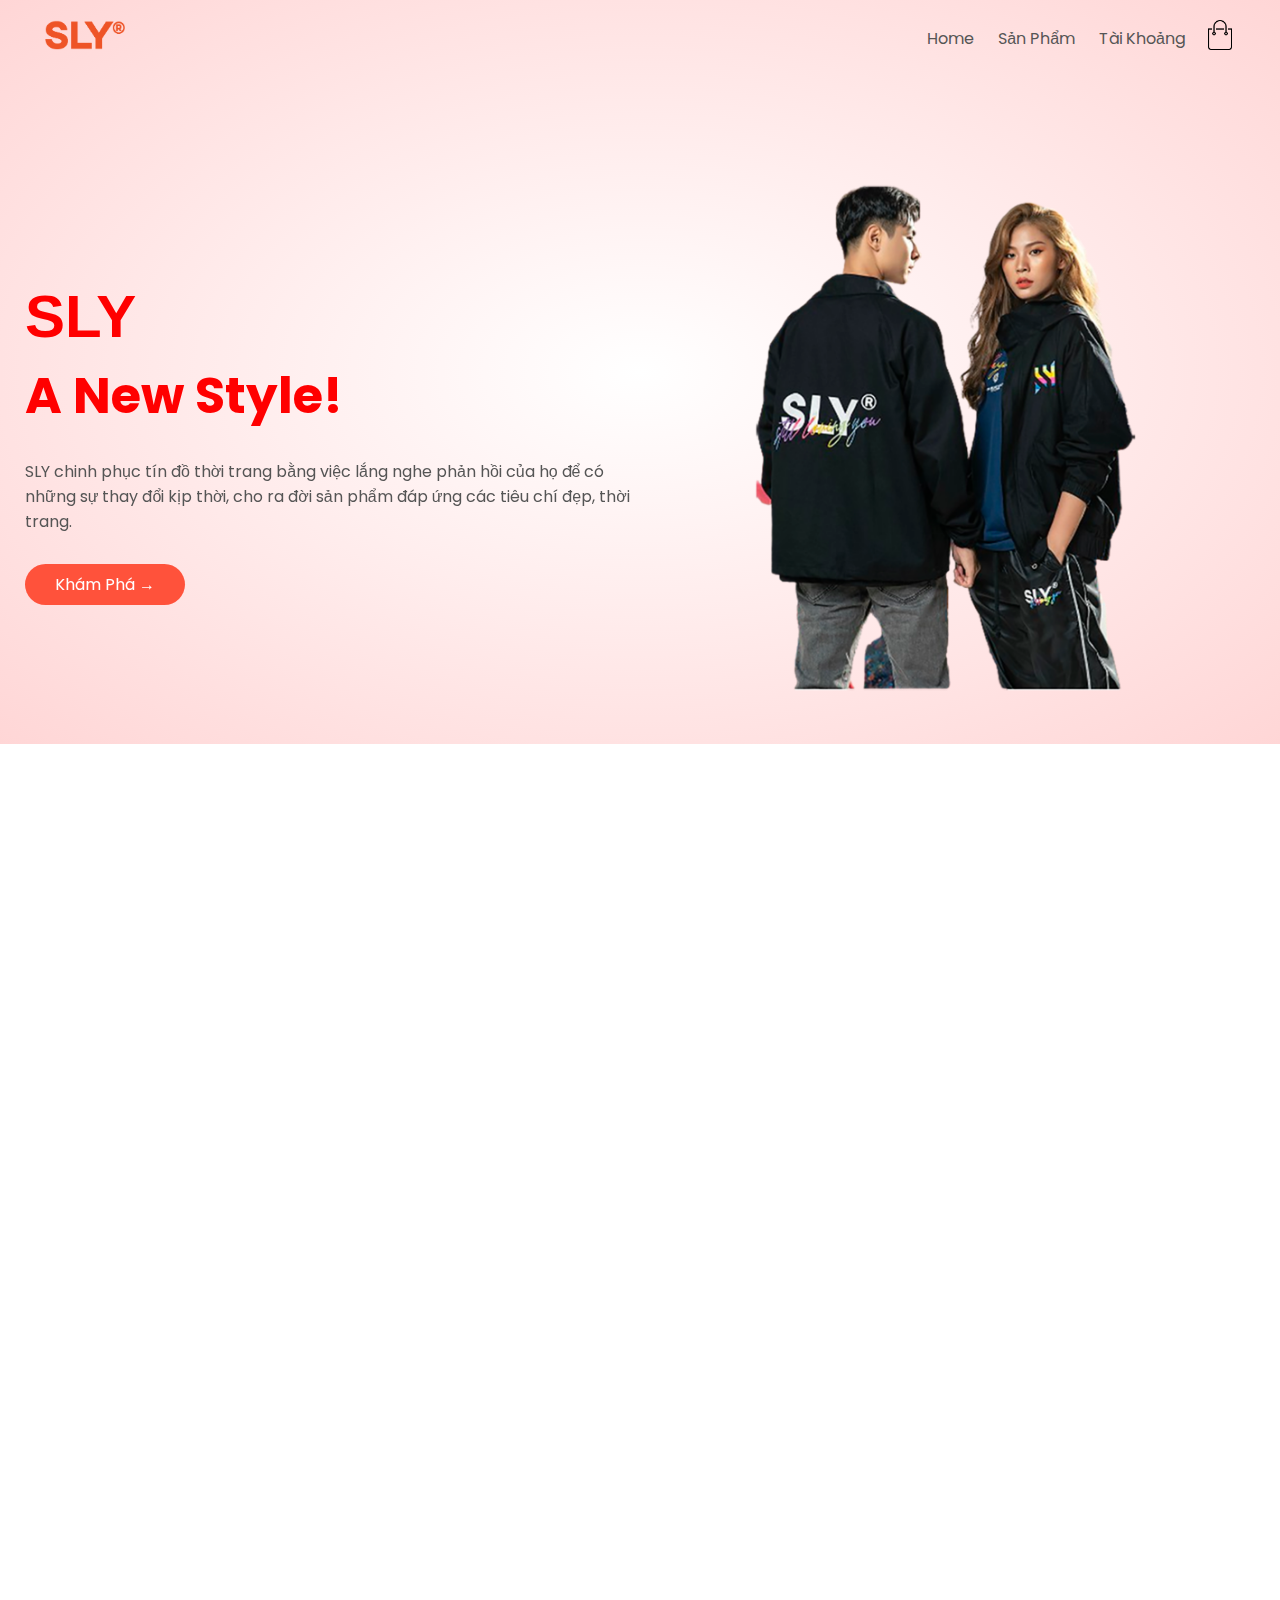
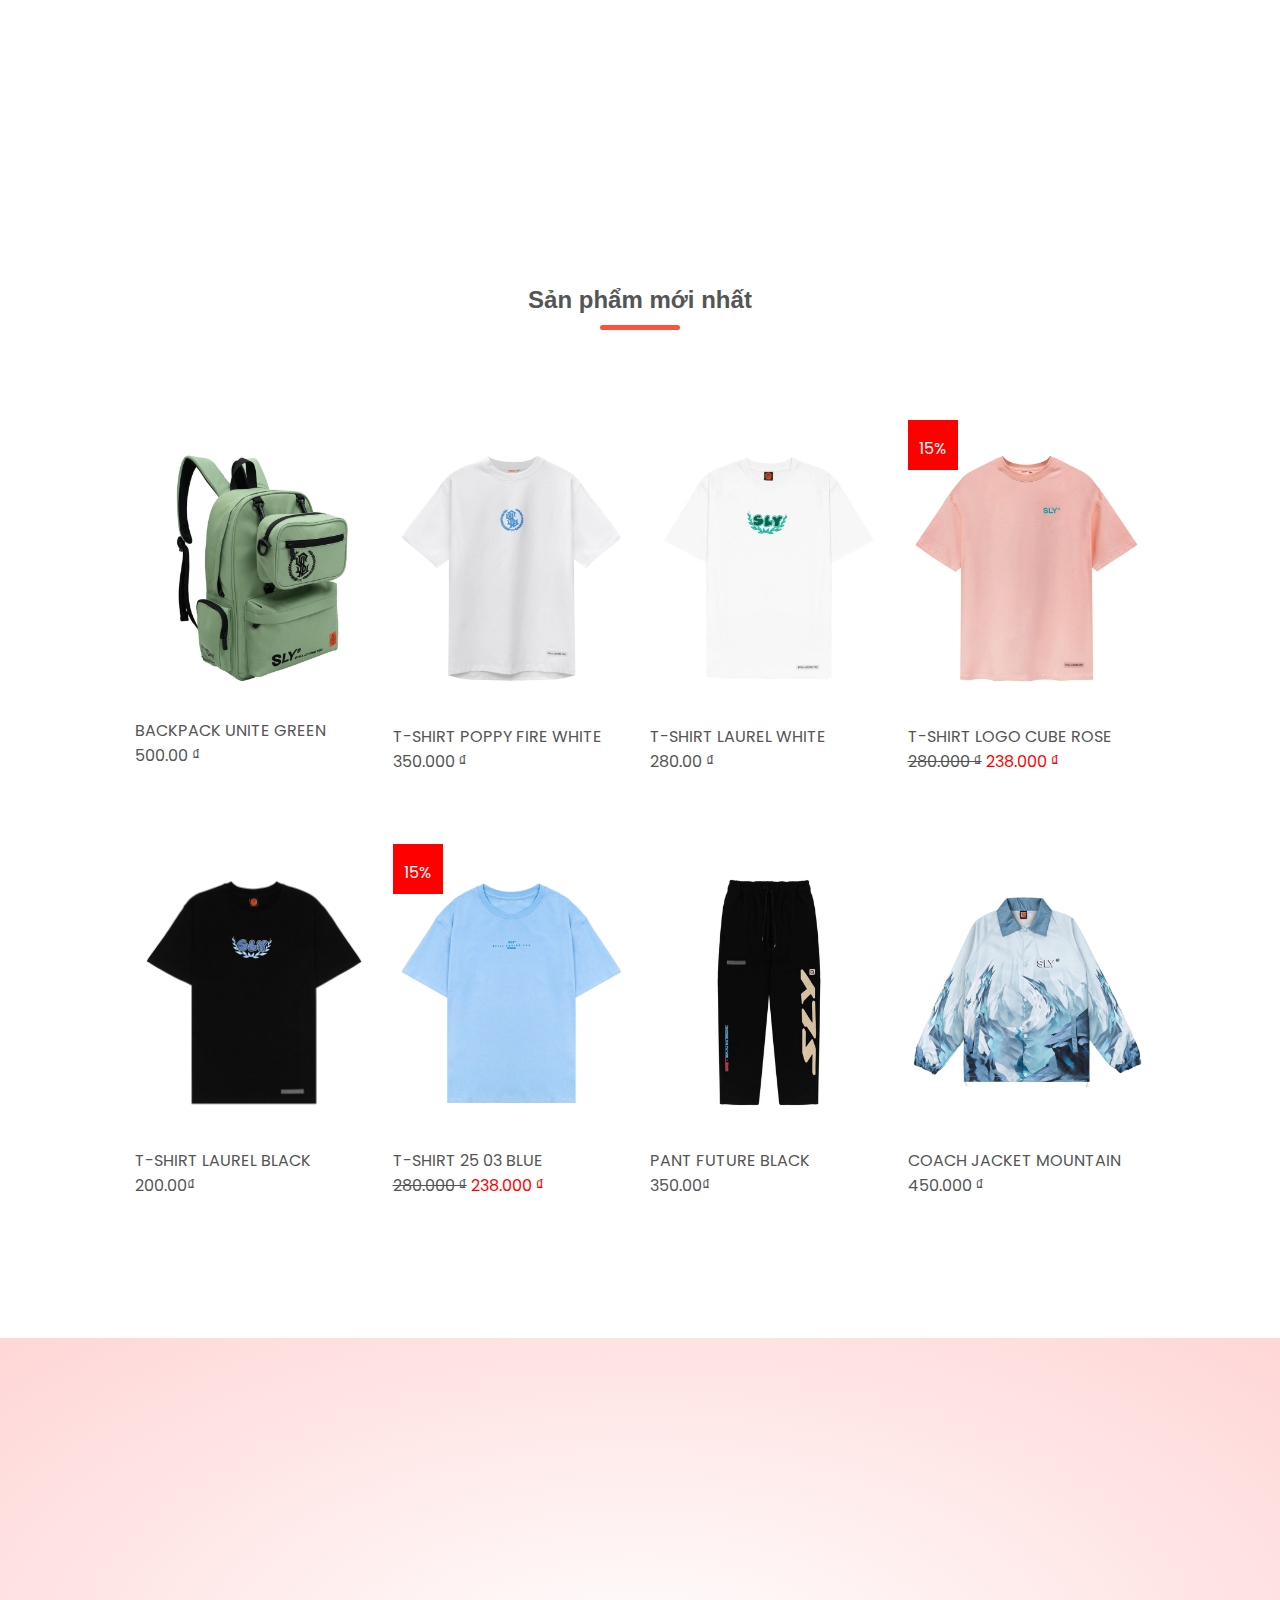
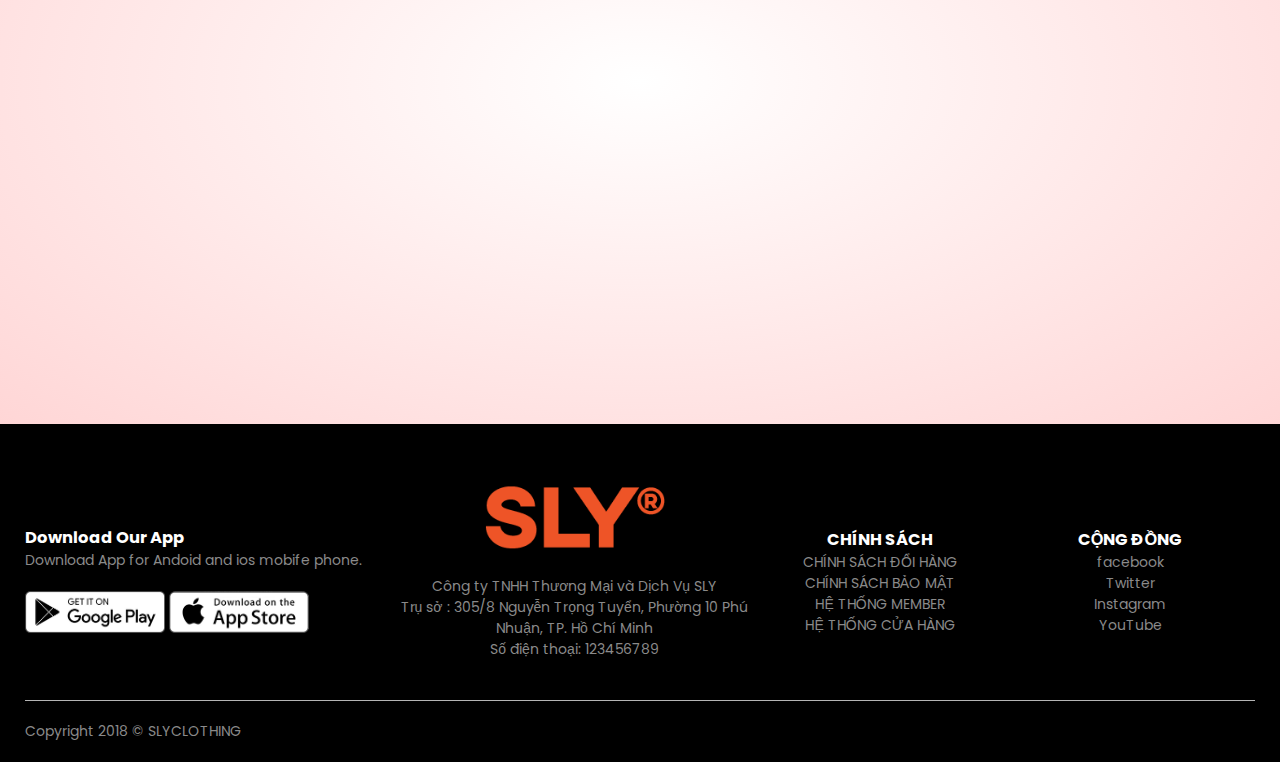
<file: index.html>
<!DOCTYPE html>
<html lang="en">
<head>
    <meta charset="UTF-8">
    <!-- <meta name="viewport" content="width=device-width, initial-scale=">    <meta http-equiv="X-UA-Compatible" content="IE=edge"> -->
    <meta name="viewport" content="width=device-width, initial-scale=1.0">
    <title>RED STORE | Commerce website Design</title>
    <link rel="stylesheet" href="css\style.css">
    <link rel="stylesheet" href="css/aos.css">
    <link rel="stylesheet" href="css/font-awesome.css">
    <link rel="preconnect" href="https://fonts.googleapis.com">
    <!-- <link rel="preconnect" href="https://fonts.gstatic.com" crossorigin> -->
  
    <link href="https://fonts.googleapis.com/css2?family=Poppins:wght@300;400;500;700&display=swap" rel="stylesheet">
</head>
<body>
    <!-- header star -->

    <div class="header">
        <div class="container">
            <div class="navbar">
                <div class="logo">
                    <a href="index.html">  <img src="images/logo/logo_sly-01.png" width="80px" alt=""></a>
                   
                </div>
                <nav>
                    <ul id="MenuItems">
                        <li><a href="index.html">Home</a></li>
                        <li><a href="products.html">Sản Phẩm</a></li>
                       
                        <li><a href="account.html">Tài Khoảng</a></li>
                    </ul>
                </nav>
                <a href="cart.html"><img src="images/cart.png" height="30px" width="30px"></a>
                <img src="images/menu.png" class="menu-icon" onclick="menutoggle()">
            </div>
            <div class="row">
                <div class="col-2" data-aos="fade-right">
                    <h1> <samp>SLY</samp>  <br>A New Style! </h1>
                    <p> SLY chinh phục tín đồ thời trang bằng việc lắng nghe phản hồi của họ để có những sự thay đổi kịp thời, 
                    cho ra đời sản phẩm đáp ứng các tiêu chí đẹp, thời trang.
                    </p>
                    <a href=""class="btn" >Khám Phá &#8594; </a>
                </div>
                <div class="col-2" data-aos="fade-left">
                    <img src="images/54454.png" alt="">
                </div>
            </div>
        </div>   
    </div>
    
     <!-- header end -->
    
     <!-- featured cattegories -->
        <div class="categories">
            <div class="small-container">
                <div class="row" >
                    <div class="col-3" data-aos="flip-left">
                        <img src="images/category/11.png" alt="">
                    </div>
                    <div class="col-3" data-aos="flip-left">
                        <img src="images/category/5.jpg" alt="">
                    </div>
                    <div class="col-3" data-aos="flip-right">
                        <img src="images/category/9.png"  alt="">
                    </div>
                   
                </div>
            </div>
        </div>
      <!-- featured product -->
      <div class="small-container">
          <h2 class="title" data-aos="zoom-in"> Sản phẩm nổi bật</h2>
          <div class="row">
              <div class="col-4" data-aos="flip-left">
                  <div class="sale">
                        <p>50%</p>
                  </div>
                  <a href="product-details.html"><img src="images/product/1.jpg" alt=""></a>
                    <a href="product-details.html">T-SHIRT POPPY FIRE BLACK</a>
                  
                    <div class="gia-sale">
                        <p class="giagoc">340.000 ₫</p>
                        <p class="giasale">289.000 ₫</p>
                    </div>
                    
                    
                </div>
                <div class="col-4" data-aos="flip-right">
                    <img src="images/product/2.jpg" alt="">
                      <h4>PANT LAUREL WHITE</h4>
                     
                    <p>490.000 ₫</p>
                  </div>
                  <div class="col-4" data-aos="flip-left">
                    <div class="sale">
                        <p>15%</p>
                  </div>
                    <img src="images/product/3.jpg" alt="">
                      <h4>BACKPACK UNITE BLUE</h4>
                      
                    
                      <div class="gia-sale">
                        <p class="giagoc">390.000 ₫</p>
                        <p class="giasale">416.500 ₫ ₫</p>
                    </div>
                  </div>
                  <div class="col-4" data-aos="flip-right">
                    <img src="images/product/4.jpg" alt="">
                      <h4>BACKPACK UNITE TRIPLE BLACK
                     
                      <p> 490.000 ₫</p>
                      
                  </div>
          </div>
         <!--------------------------- Latest product----------------------- -->
       <h2 class="title" zdata-aos="zoom-in"> Sản phẩm mới nhất</h2>  
       <div class="row">
        <div class="col-4">
           
            <img src="images/product/backpack-unit-green-6-800x960.jpg" alt="">
              <h4>BACKPACK UNITE GREEN</h4>
            
              <p>500.00 ₫</p>
              
          </div>
          <div class="col-4">
              <img src="images/product/10.jpg" alt="">
                <h4>T-SHIRT POPPY FIRE WHITE</h4>
              
                <p>350.000 ₫</p>
                
            </div>
            <div class="col-4">
              <img src="images/product/13.jpg" alt="">
                <h4>T-SHIRT LAUREL WHITE</h4>
               
                <p>280.00 ₫</p>
                
            </div>
            <div class="col-4">
                <div class="sale">
                    <p>15%</p>
              </div>
              <img src="images/product/12.jpg" alt="">
                <h4>T-SHIRT LOGO CUBE ROSE</h4>
               
              <div class="gia-sale">
                <p class="giagoc">280.000 ₫</p>
                <p class="giasale">238.000 ₫</p>
            </div>
                
            </div>
            <div class="col-4">
                <img src="images/product/14.jpg" alt="">
                  <h4>T-SHIRT LAUREL BLACK</h4>
                 
                  <p>200.00₫</p>
                  
              </div>
              <div class="col-4">
                <div class="sale">
                    <p>15%</p>
              </div>
                  <img src="images/product/15.jpg" alt="">
                    <h4>T-SHIRT 25 03 BLUE</h4>
                   
                  <div class="gia-sale">
                    <p class="giagoc">280.000 ₫</p>
                    <p class="giasale">238.000 ₫</p>
                </div>
                    
                </div>
                <div class="col-4">
                  <img src="images/product/16.jpg" alt="">
                    <h4>PANT FUTURE BLACK</h4>
                
                    <p>350.00₫</p>
                    
                </div>
                <div class="col-4">
                  <img src="images/product/17.jpg" alt="">
                    <h4>COACH JACKET MOUNTAIN</h4>
                
                    <p>450.000 ₫</p>
                    
                </div>
      </div>
    </div>

        <!------------------- offer -------------->
        
        <div class="offer">
            <div class="small-container">
                <div class="row">
                    <div class="col-2" data-aos="fade-right">
                        <img src="images/backpack-unit-black-white-2-800x1000-removebg-preview.png" class="offer-img">
                    </div>
                    <div class="col-2" data-aos="fade-left">
                        <p>Có sẵn đọc quyền trên SLY</p>
                        <h1>BACKPACK UNITE BLACK WHITE</h1>
                        
                        <small> 
                           
                            Cam kết bảo hành miễng phí <br>
                            Kích thước: 42cm x 32cm (chứa được laptop 15 inch) <br>
                           
                            Túi nhỏ kích thước: 15cm x 23cm có dâu đeo kèm theo, có thể tháo rời.</small>
                            <br>
                            <a href=""class="btn">Mua Ngay&#8594;</a>
                    </div>
                </div>
            </div>
        </div>

        <!----------------- testimonial ------------------>
        <!-- <div class="testimonial">
            <div class="small-container">
                <div class="row">
                    <div class="col-3">
                        <i class="fas fa-quote-left"></i>
                        <p> Lorem Ipsum is simply dummy text og the printing and 
                            typesrtting if dustry. Lorem I has been the industr'
                            stanfard dummy text over
                        </p>
                        <div class="rating">
                            <i class="fas fa-star"></i>
                            <i class="fas fa-star"></i>
                            <i class="fas fa-star"></i>
                            <i class="fas fa-star-half-o"></i>
                            <i class="far fa-star"></i>
                        </div>
                        <img src="images/user/user-1.png" alt="">
                        <h3>Sean Parker</h3>
                    </div>
                    <div class="col-3" >
                        <i class="fas fa-quote-left"></i>
                        <p> Lorem Ipsum is simply dummy text og the printing and 
                            typesrtting if dustry. Lorem I has been the industr'
                            stanfard dummy text over
                        </p>
                        <div class="rating">
                            <i class="fas fa-star"></i>
                            <i class="fas fa-star"></i>
                            <i class="fas fa-star"></i>
                            <i class="fas fa-star-half-o"></i>
                            <i class="far fa-star"></i>
                        </div>
                        <img src="images/user/user-2.png" alt="">
                        <h3>Sean Parker</h3>
                    </div>
                    <div class="col-3">
                        <i class="fas fa-quote-left"></i>
                        <p> Lorem Ipsum is simply dummy text og the printing and 
                            typesrtting if dustry. Lorem I has been the industr'
                            stanfard dummy text over
                        </p>
                        <div class="rating">
                            <i class="fas fa-star"></i>
                            <i class="fas fa-star"></i>
                            <i class="fas fa-star"></i>
                            <i class="fas fa-star-half-o"></i>
                            <i class="far fa-star"></i>
                        </div>
                        <img src="images/user/user-3.png" alt="">
                        <h3>Sean Parker</h3>
                    </div>
                </div>
            </div>
        </div> -->
        <!------------------------ brands -------------->
        <!-- <div class="brands">
            <div class="small-container">
                <div class="row">
                    <div class="col-5">
                        <img src="images/logo/zalo.jpg">
                    </div>
                    <div class="col-5">
                        <img src="images/logo/fb.jpg">
                    </div>
                   
                    <div class="col-5">
                        <img src="images/logo/logo-paypal.png">
                    </div>
                    <div class="col-5">
                        <img src="images/logo/logo-philips.png">
                    </div>
                    
                </div>

            </div>
        </div> -->
        <!-- ---------------------footer--------------------- -->
        <div class="footer">
            <div class="container">
                <div class="row">
                    <div class="footer-col-1">
                        <h3> Download Our App</h3>
                        <p> Download App for Andoid and ios mobife phone.</p>
                        <div class="app-logo">
                            <img src="images/logo/play-store.png" >
                            <img src="images/logo/app-store.png" >
                        </div>
                    </div>
                    <div class="footer-col-2">
                       <img src="images/logo/logo_sly-01.png" alt="">
                        <p> Công ty TNHH Thương Mại và Dịch Vụ SLY <br>
                            Trụ sở : 305/8 Nguyễn Trọng Tuyển, Phường 10 Phú Nhuận, TP. Hồ Chí Minh <br>
                           
                        </p>
                        <p>
                            Số điện thoại: 123456789
                          </p>
                    </div>
                    <div class="footer-col-3">
                        <h3> CHÍNH SÁCH</h3>
                      <ul>
                          <li>CHÍNH SÁCH ĐỔI HÀNG</li>
                          <li>CHÍNH SÁCH BẢO MẬT</li>
                          <li> HỆ THỐNG MEMBER</li>
                          <li>HỆ THỐNG CỬA HÀNG</li>
                      </ul>
                    </div>
                    <div class="footer-col-4">
                        <h3>CỘNG ĐỒNG</h3>
                      <ul>
                          <li>facebook</li>
                          <li>Twitter</li>
                          <li>Instagram</li>
                          <li>YouTube</li>
                      </ul>
                    </div>
                </div>

                <hr>
                <div class="p">
                    <p class="copyright">Copyright 2018 © SLYCLOTHING </p>
                </div>
               

            </div>
        </div>
        
        <script src="js/script.js"></script> 
        <script src="js/aos.js"></script> 
</body>
</html>
</file>
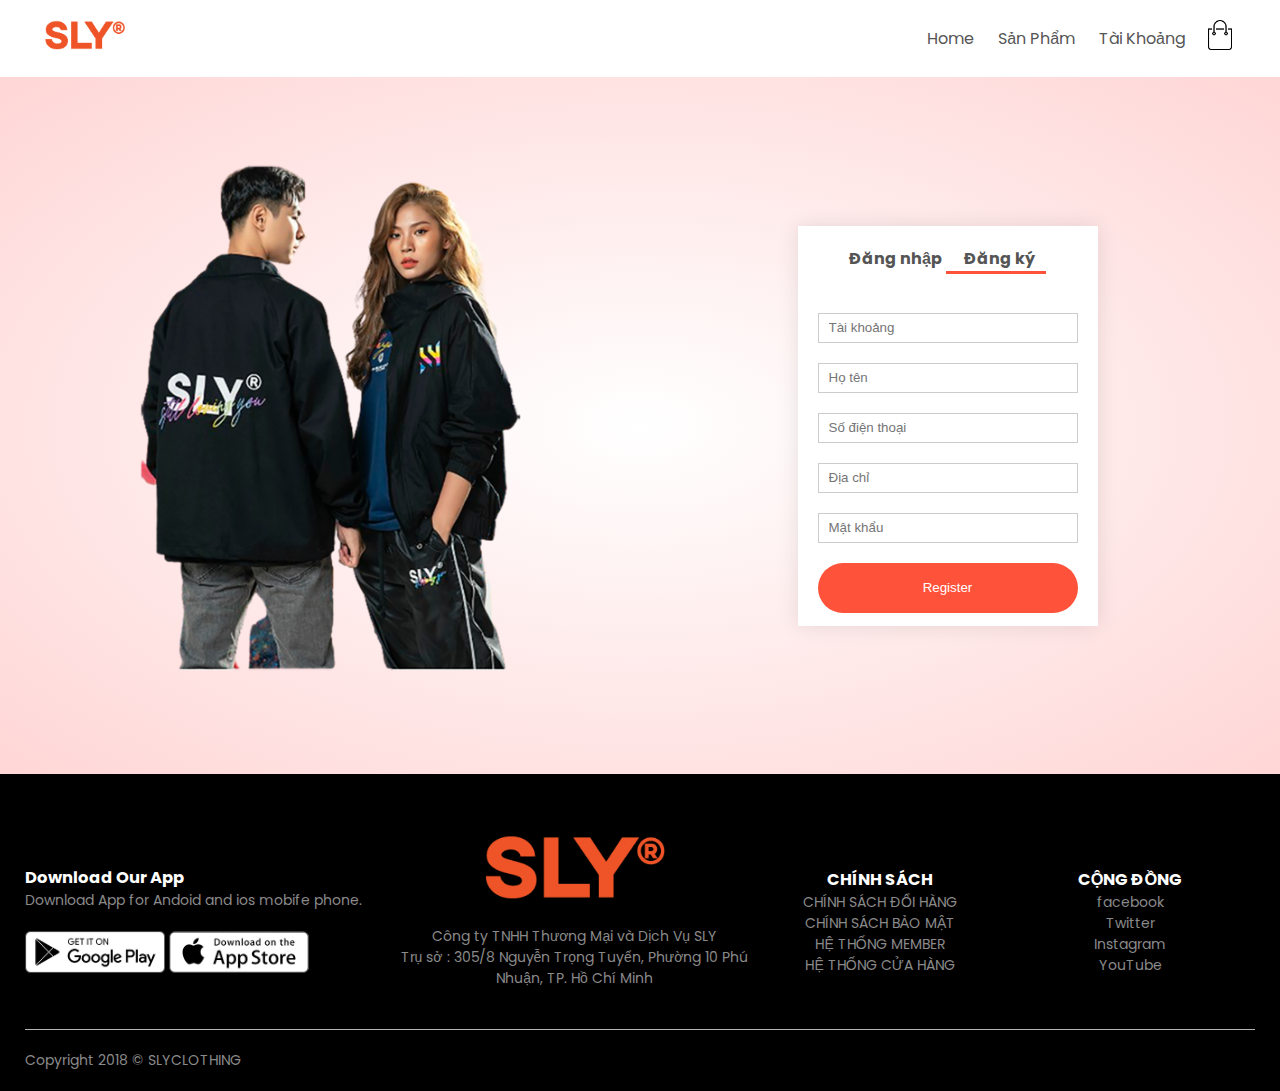
<file: account.html>
<!DOCTYPE html>
<html lang="en">
<head>
    <meta charset="UTF-8">
    <!-- <meta name="viewport" content="width=device-width, initial-scale=">    <meta http-equiv="X-UA-Compatible" content="IE=edge"> -->
    <meta name="viewport" content="width=device-width, initial-scale=1.0">
    <title>RED STORE | Commerce website Design</title>
    <link rel="stylesheet" href="css/style.css">
    <link rel="stylesheet" href="css/aos.css">
    <link rel="stylesheet" href="css/font-awesome.css">
    <link rel="preconnect" href="https://fonts.googleapis.com">
    <!-- <link rel="preconnect" href="https://fonts.gstatic.com" crossorigin> -->
  
    <link href="https://fonts.googleapis.com/css2?family=Poppins:wght@300;400;500;700&display=swap" rel="stylesheet">
</head>
<body>
    <!-- header star -->

  
        <div class="container">
            <div class="navbar">
                <div class="logo">
                    <a href="index.html">  <img src="images/logo/logo_sly-01.png" width="80px" alt=""></a>
                </div>
                <nav>
                    <ul id="MenuItems">
                        <li><a href="index.html">Home</a></li>
                        <li><a href="products.html">Sản Phẩm</a></li>
                       
                        <li><a href="account.html">Tài Khoảng</a></li>
                    </ul>
                </nav>
                <a href="cart.html"><img src="images/cart.png" height="30px" width="30px"></a>
                <img src="images/menu.png" class="menu-icon" onclick="menutoggle()">
            </div>
        </div>  


     <!-- ---------------------account page--------------------- -->

        <div class="account-page">
            <div class="container">
                <div class="row">
                    <div class="col-2">
                        <img src="images/54454.png" alt="">
                    </div>
                    <div class="col-2">
                        <div class="form-container">
                            <div class="form-btn">
                                <span onclick="logic()">Đăng nhập</span>
                                <span onclick ="register()">Đăng ký</span>
                                <hr id="Indicator">
                            </div>
                            <form id="LoginForm">
                                <input type="text" placeholder="Tài khoảng">
                                <input type="password" placeholder="Mật khẩu">
                                <button type="submit" class="btn">Đăng nhập</button>
                                <a href="">Quên mật khẩu</a>
                            </form>
                            <form id="RegForm">
                                <input type="text" placeholder="Tài khoảng">
                                <input type="email" placeholder="Họ tên">
                                <input type="text" placeholder="Số điện thoại">
                                <input type="text" placeholder="Địa chỉ">
                                <input type="password" placeholder="Mật khẩu">
                                <button type="submit" class="btn">Register</button>
                            </form>
                        </div>
                    </div>
                </div>
            </div>
        </div>

    <!-- ---------------------footer--------------------- -->
    <div class="footer">
        <div class="container">
            <div class="row">
                <div class="footer-col-1">
                    <h3> Download Our App</h3>
                    <p> Download App for Andoid and ios mobife phone.</p>
                    <div class="app-logo">
                        <img src="images/logo/play-store.png" >
                        <img src="images/logo/app-store.png" >
                    </div>
                </div>
                <div class="footer-col-2">
                   <img src="images/logo/logo_sly-01.png" alt="">
                    <p> Công ty TNHH Thương Mại và Dịch Vụ SLY <br>
                        Trụ sở : 305/8 Nguyễn Trọng Tuyển, Phường 10 Phú Nhuận, TP. Hồ Chí Minh <br>
                       
                    </p>
                </div>
                <div class="footer-col-3">
                    <h3> CHÍNH SÁCH</h3>
                  <ul>
                      <li>CHÍNH SÁCH ĐỔI HÀNG</li>
                      <li>CHÍNH SÁCH BẢO MẬT</li>
                      <li> HỆ THỐNG MEMBER</li>
                      <li>HỆ THỐNG CỬA HÀNG</li>
                  </ul>
                </div>
                <div class="footer-col-4">
                    <h3>CỘNG ĐỒNG</h3>
                  <ul>
                      <li>facebook</li>
                      <li>Twitter</li>
                      <li>Instagram</li>
                      <li>YouTube</li>
                  </ul>
                </div>
            </div>

            <hr>
            <div class="p">
                <p class="copyright">Copyright 2018 © SLYCLOTHING </p>
            </div>
           

        </div>
    </div>


        <script>
             
        </script>
        
        <script src="js/script.js"></script> 
        <script src="js/aos.js"></script> 
</body>
</html>
</file>
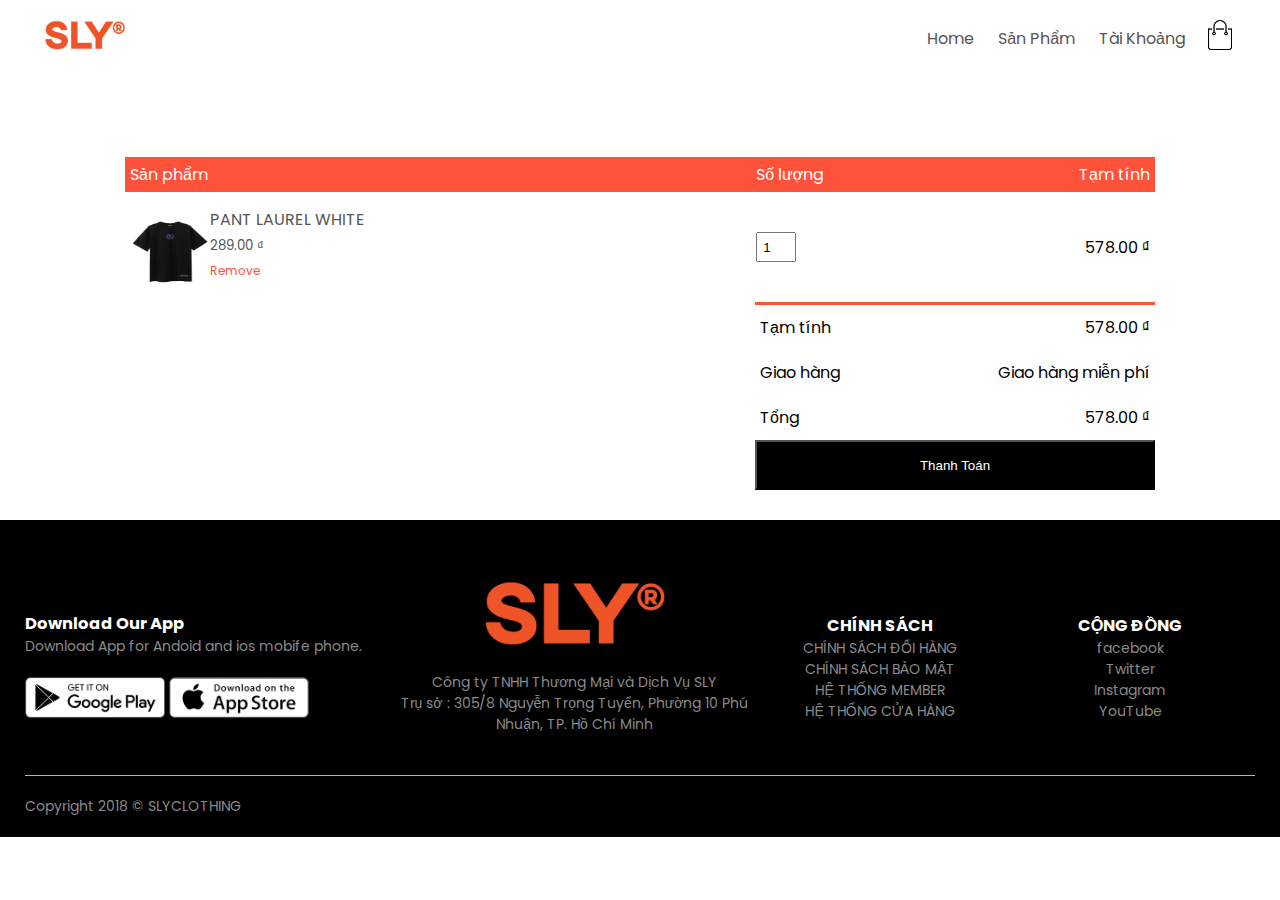
<file: cart.html>
<!DOCTYPE html>
<html lang="en">
<head>
    <meta charset="UTF-8">
    <!-- <meta name="viewport" content="width=device-width, initial-scale=">    <meta http-equiv="X-UA-Compatible" content="IE=edge"> -->
    <meta name="viewport" content="width=device-width, initial-scale=1.0">
    <title>RED STORE | Commerce website Design</title>
    <link rel="stylesheet" href="css\style.css">
    <link rel="stylesheet" href="css/aos.css">
    <link rel="stylesheet" href="css/font-awesome.css">
    <link rel="preconnect" href="https://fonts.googleapis.com">
    <!-- <link rel="preconnect" href="https://fonts.gstatic.com" crossorigin> -->
  
    <link href="https://fonts.googleapis.com/css2?family=Poppins:wght@300;400;500;700&display=swap" rel="stylesheet">
</head>
<body>
    <!-- header star -->

  
        <div class="container">
            <div class="navbar">
                <div class="logo">
                    <a href="index.html">  <img src="images/logo/logo_sly-01.png" width="80px" alt=""></a>
                </div>
                <nav>
                    <ul id="MenuItems">
                        <li><a href="index.html">Home</a></li>
                        <li><a href="products.html">Sản Phẩm</a></li>
                       
                        <li><a href="account.html">Tài Khoảng</a></li>
                    </ul>
                </nav>
                <a href="cart.html"><img src="images/cart.png" height="30px" width="30px"></a>
                <img src="images/menu.png" class="menu-icon" onclick="menutoggle()">
            </div>
        </div>  

        <!-- -------------------cart items details  ------------------>

            <div class="small-container cart-page">
                <table>
                    <tr>
                        <th>Sản phẩm</th>
                        <th>Số lượng</th>
                        <th>Tạm tính</th>
                    </tr>
                    <tr>
                        <td>
                            <div class="cart-info">
                                <img src="images/product/1.jpg" alt="">
                                <div class="cart-text">
                                    <p>PANT LAUREL WHITE</p>
                                    <small>289.00 ₫</small>
                                    <br>
                                    <a href="">Remove</a>
                                </div>
                            </div>
                        </td>
                        <td><input type="number" value="1"></td>
                        <td>578.00 ₫</td>
                    </tr>


                  

                  
                </table>
                
                <div class="total-price">
                    <table>
                        <tr>
                            <td>Tạm tính</td>
                            <td>578.00 ₫</td>
                        </tr>
                        <tr>
                            <td>Giao hàng</td>
                            <td>Giao hàng miễn phí
                            </td>
                        </tr>
                        <tr>
                            <td>Tổng</td>
                            <td>578.00 ₫</td>
                        </tr>
                    </table>
                   
                </div>
                <button class="thanhtoan">
                    <a href="">Thanh Toán</a>
                </button>


            </div>



        <!-- ---------------------footer--------------------- -->
        <div class="footer">
            <div class="container">
                <div class="row">
                    <div class="footer-col-1">
                        <h3> Download Our App</h3>
                        <p> Download App for Andoid and ios mobife phone.</p>
                        <div class="app-logo">
                            <img src="images/logo/play-store.png" >
                            <img src="images/logo/app-store.png" >
                        </div>
                    </div>
                    <div class="footer-col-2">
                       <img src="images/logo/logo_sly-01.png" alt="">
                        <p> Công ty TNHH Thương Mại và Dịch Vụ SLY <br>
                            Trụ sở : 305/8 Nguyễn Trọng Tuyển, Phường 10 Phú Nhuận, TP. Hồ Chí Minh <br>
                           
                        </p>
                    </div>
                    <div class="footer-col-3">
                        <h3> CHÍNH SÁCH</h3>
                      <ul>
                          <li>CHÍNH SÁCH ĐỔI HÀNG</li>
                          <li>CHÍNH SÁCH BẢO MẬT</li>
                          <li> HỆ THỐNG MEMBER</li>
                          <li>HỆ THỐNG CỬA HÀNG</li>
                      </ul>
                    </div>
                    <div class="footer-col-4">
                        <h3>CỘNG ĐỒNG</h3>
                      <ul>
                          <li>facebook</li>
                          <li>Twitter</li>
                          <li>Instagram</li>
                          <li>YouTube</li>
                      </ul>
                    </div>
                </div>
  
                <hr>
                <div class="p">
                    <p class="copyright">Copyright 2018 © SLYCLOTHING </p>
                </div>
               
  
            </div>
        </div>
        </div>
        
        <script src="js/script.js"></script> 
        <script src="js/aos.js"></script> 
</body>
</html>
</file>
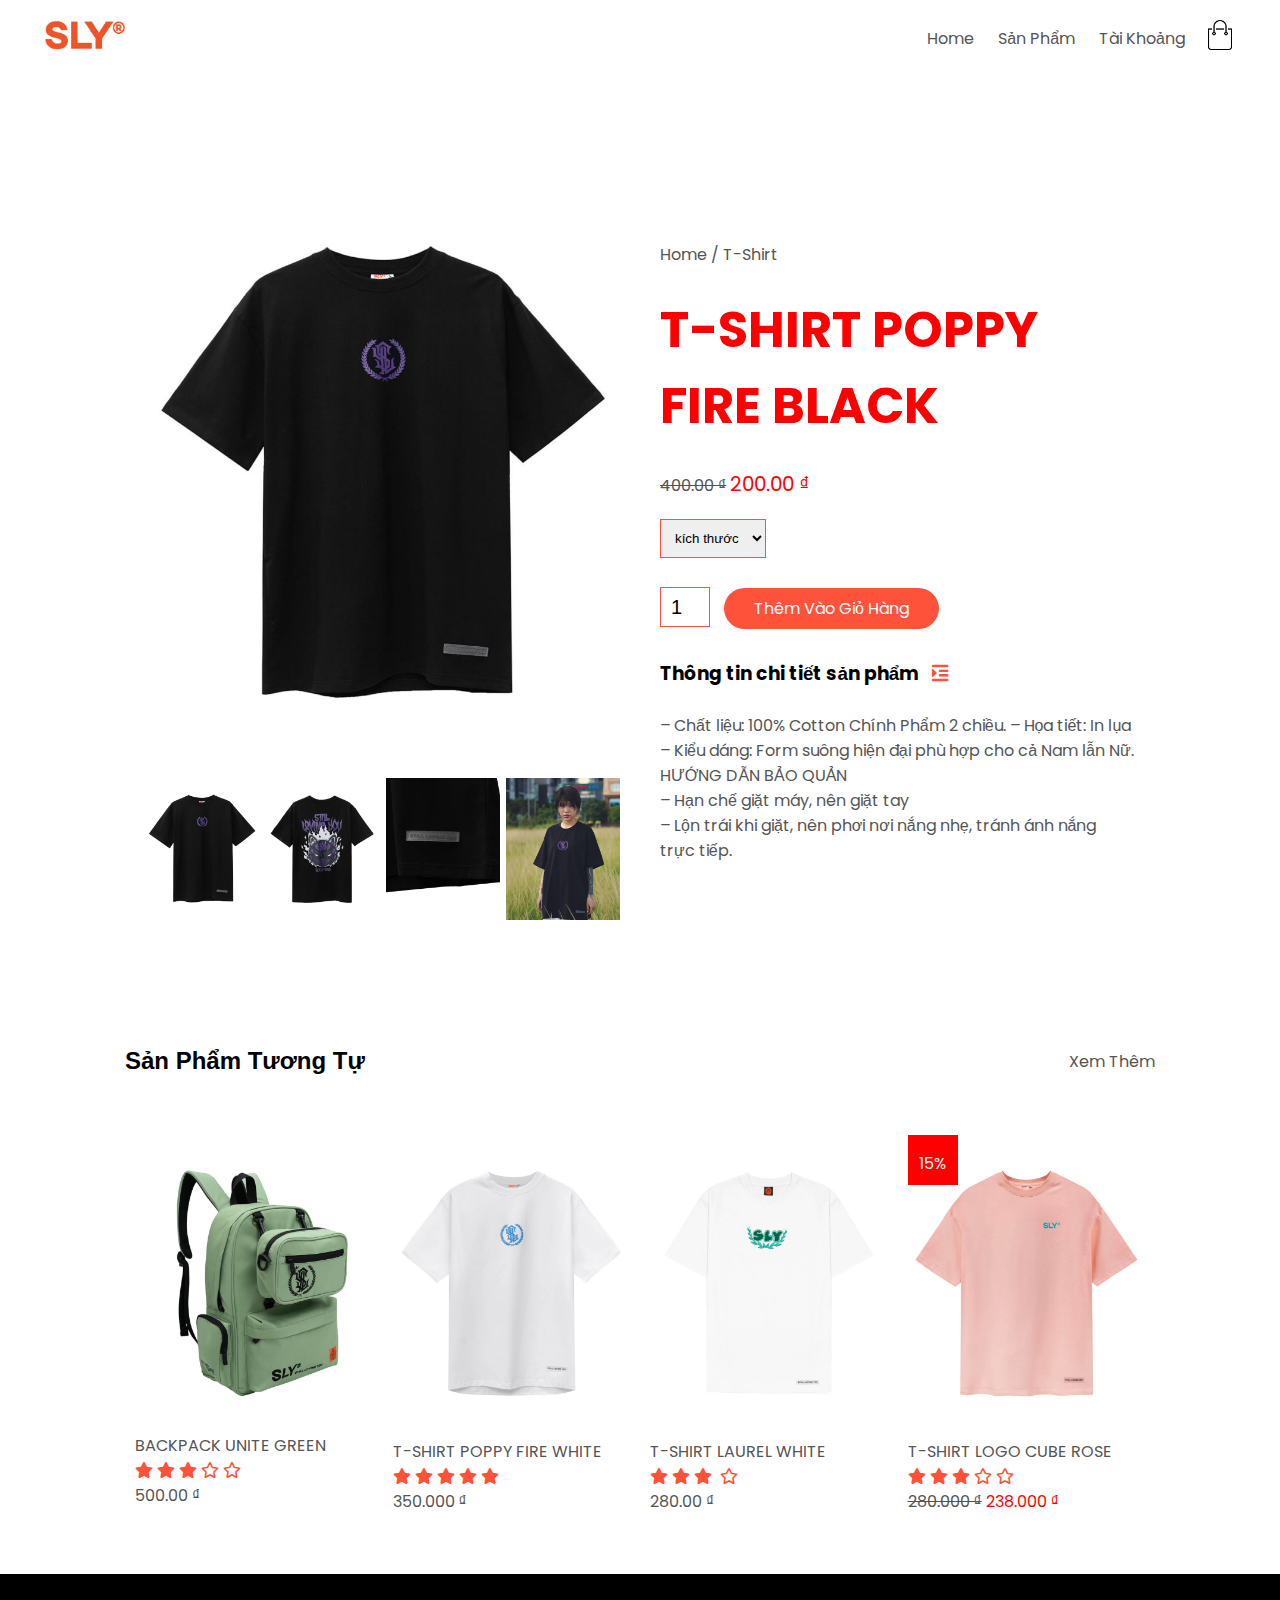
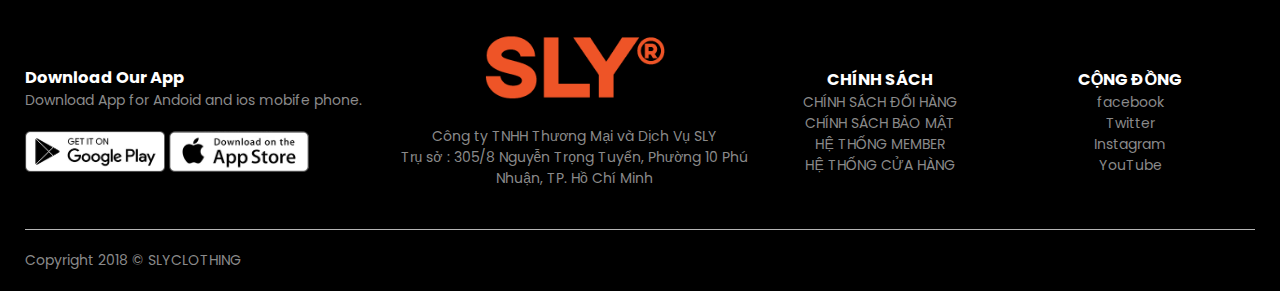
<file: product-details.html>
<!DOCTYPE html>
<html lang="en">
<head>
    <meta charset="UTF-8">
    <!-- <meta name="viewport" content="width=device-width, initial-scale=">    <meta http-equiv="X-UA-Compatible" content="IE=edge"> -->
    <meta name="viewport" content="width=device-width, initial-scale=1.0">
    <title>RED STORE | Commerce website Design</title>
    <link rel="stylesheet" href="css/style.css">
    <link rel="stylesheet" href="css/aos.css">
    <link rel="stylesheet" href="css/font-awesome.css">
    <link rel="preconnect" href="https://fonts.googleapis.com">
    <!-- <link rel="preconnect" href="https://fonts.gstatic.com" crossorigin> -->
  
    <link href="https://fonts.googleapis.com/css2?family=Poppins:wght@300;400;500;700&display=swap" rel="stylesheet">
</head>
<body>
    <!-- header star -->

  
        <div class="container">
            <div class="navbar">
                <div class="logo">
                    <a href="index.html">  <img src="images/logo/logo_sly-01.png" width="80px" alt=""></a>
                </div>
                <nav>
                    <ul id="MenuItems">
                        <li><a href="index.html">Home</a></li>
                        <li><a href="products.html">Sản Phẩm</a></li>
                       
                        <li><a href="account.html">Tài Khoảng</a></li>
                    </ul>
                </nav>
                <a href="cart.html"><img src="images/cart.png" height="30px" width="30px"></a>
                <img src="images/menu.png" class="menu-icon" onclick="menutoggle()">
            </div>
        </div>   

      <!-- -----------single product details -------------->
         <div class="small-container single-product">
                <div class="row">
                  <div class="col-2">
                      <img src="images/gallery/1.jpg" width="100%" id="ProductImg">

                        <div class="small-img-row">
                            <div class="small-img-col">
                                <img src="images/gallery/1.jpg" class="small-img" >
                            </div>
                            <div class="small-img-col">
                                <img src="images/gallery/TEE-POPPY-FIRE-BLACK-2-800x1000.jpg"class="small-img" >
                            </div>
                            <div class="small-img-col">
                                <img src="images/gallery/TEE-POPPY-FIRE-BLACK-4-800x1000.jpg"class="small-img" >
                            </div>
                            <div class="small-img-col">
                                <img src="images/gallery/TEE-POPPY-FIRE-BLACK-8-1-800x1000.jpg"class="small-img">
                            </div>
                        </div>
                  </div>
                  <div class="col-2">
                      <p>Home / T-Shirt</p>
                      <h1>T-SHIRT POPPY FIRE BLACK</h1>
                      <div class="gia-sale">
                        <p class="giagoc">400.00 ₫</p>
                        <p class="giasale">200.00 ₫</p>
                    </div>
                      <select name="" id="">
                          <option value="">kích thước</option>
                          <option value="">XXL</option>
                          <option value="">XL</option>
                          <option value="">Large</option>
                          <option value="">Medium</option>
                          <option value="">Small</option>
                      </select>
                      <input type="number" value="1">
                      <a href="" class="btn">Thêm Vào Giỏ Hàng</a>
                      <h3>Thông tin chi tiết sản phẩm <i class="fa fa-indent"></i></h3>
                      <br>
                      <p>– Chất liệu: 100% Cotton Chính Phẩm 2 chiều. 
                        – Họa tiết: In lụa <br>
                        – Kiểu dáng: Form suông hiện đại phù hợp cho cả Nam lẫn Nữ.<br>
                        
                        HƯỚNG DẪN BẢO QUẢN<br>
                        – Hạn chế giặt máy, nên giặt tay<br>
                        – Lộn trái khi giặt, nên phơi nơi nắng nhẹ, tránh ánh nắng trực tiếp.<br>

                      </p>
                  </div>
                </div>
            </div>
        <!-------------------------- title ------------------->
            
        <div class="small-container">
            <div class=" row row-2">
                <h2>Sản Phẩm Tương Tự</h2>
                <p>Xem Thêm</p>
            </div>
        </div>
  
          
        <div class="small-container">

            <div class="row">
               <div class="col-4">
           
            <img src="images/product/backpack-unit-green-6-800x960.jpg" alt="">
              <h4>BACKPACK UNITE GREEN</h4>
              <div class="rating">
                  <i class="fas fa-star"></i>
                  <i class="fas fa-star"></i>
                  <i class="fas fa-star"></i>
                  <i class="far fa-star"></i>
                  <i class="far fa-star"></i>
              </div>
              <p>500.00 ₫</p>
              
          </div>
          <div class="col-4">
              <img src="images/product/10.jpg" alt="">
                <h4>T-SHIRT POPPY FIRE WHITE</h4>
                <div class="rating">
                  <i class="fas fa-star"></i>
                  <i class="fas fa-star"></i>
                  <i class="fas fa-star"></i>
                  <i class="fas fa-star"></i>
                  <i class="fas fa-star"></i>
              </div>
                <p>350.000 ₫</p>
                
            </div>
            <div class="col-4">
              <img src="images/product/13.jpg" alt="">
                <h4>T-SHIRT LAUREL WHITE</h4>
                <div class="rating">
                  <i class="fas fa-star"></i>
                  <i class="fas fa-star"></i>
                  <i class="fas fa-star"></i>
                  <i class="fas fa-star-half-o"></i>
                  <i class="far fa-star"></i>
              </div>
                <p>280.00 ₫</p>
                
            </div>
            <div class="col-4">
                <div class="sale">
                    <p>15%</p>
              </div>
              <img src="images/product/12.jpg" alt="">
                <h4>T-SHIRT LOGO CUBE ROSE</h4>
                <div class="rating">
                  <i class="fas fa-star"></i>
                  <i class="fas fa-star"></i>
                  <i class="fas fa-star"></i>
                  <i class="far fa-star"></i>
                  <i class="far fa-star"></i>
              </div>
              <div class="gia-sale">
                <p class="giagoc">280.000 ₫</p>
                <p class="giasale">238.000 ₫</p>
            </div>
                
            </div>
           
        </div>
    </div>

        </div>  
          
        <!-- ---------------------footer--------------------- -->
        <div class="footer">
            <div class="container">
                <div class="row">
                    <div class="footer-col-1">
                        <h3> Download Our App</h3>
                        <p> Download App for Andoid and ios mobife phone.</p>
                        <div class="app-logo">
                            <img src="images/logo/play-store.png" >
                            <img src="images/logo/app-store.png" >
                        </div>
                    </div>
                    <div class="footer-col-2">
                       <img src="images/logo/logo_sly-01.png" alt="">
                        <p> Công ty TNHH Thương Mại và Dịch Vụ SLY <br>
                            Trụ sở : 305/8 Nguyễn Trọng Tuyển, Phường 10 Phú Nhuận, TP. Hồ Chí Minh <br>
                           
                        </p>
                    </div>
                    <div class="footer-col-3">
                        <h3> CHÍNH SÁCH</h3>
                      <ul>
                          <li>CHÍNH SÁCH ĐỔI HÀNG</li>
                          <li>CHÍNH SÁCH BẢO MẬT</li>
                          <li> HỆ THỐNG MEMBER</li>
                          <li>HỆ THỐNG CỬA HÀNG</li>
                      </ul>
                    </div>
                    <div class="footer-col-4">
                        <h3>CỘNG ĐỒNG</h3>
                      <ul>
                          <li>facebook</li>
                          <li>Twitter</li>
                          <li>Instagram</li>
                          <li>YouTube</li>
                      </ul>
                    </div>
                </div>

                <hr>
                <div class="p">
                    <p class="copyright">Copyright 2018 © SLYCLOTHING </p>
                </div>
               

            </div>
        </div>


        <script>
            var ProductImg = document.getElementById("ProductImg");
            var SmallImg = document.getElementsByClassName("small-img");

        SmallImg[0].onlick =function()
        {
           ProductImg.src = SmallImg[0].src;
        }
        SmallImg[1].onclick =function()
        {
            ProductImg.src = SmallImg[1].src;
        }
        SmallImg[2].onclick =function()
        {
            ProductImg.src = SmallImg[2].src;
        }
        SmallImg[3].onclick =function()
        {
            ProductImg.src = SmallImg[3].src;
        }
        </script>
        
        <script src="js/script.js"></script> 
        <script src="js/aos.js"></script> 
</body>
</html>
</file>
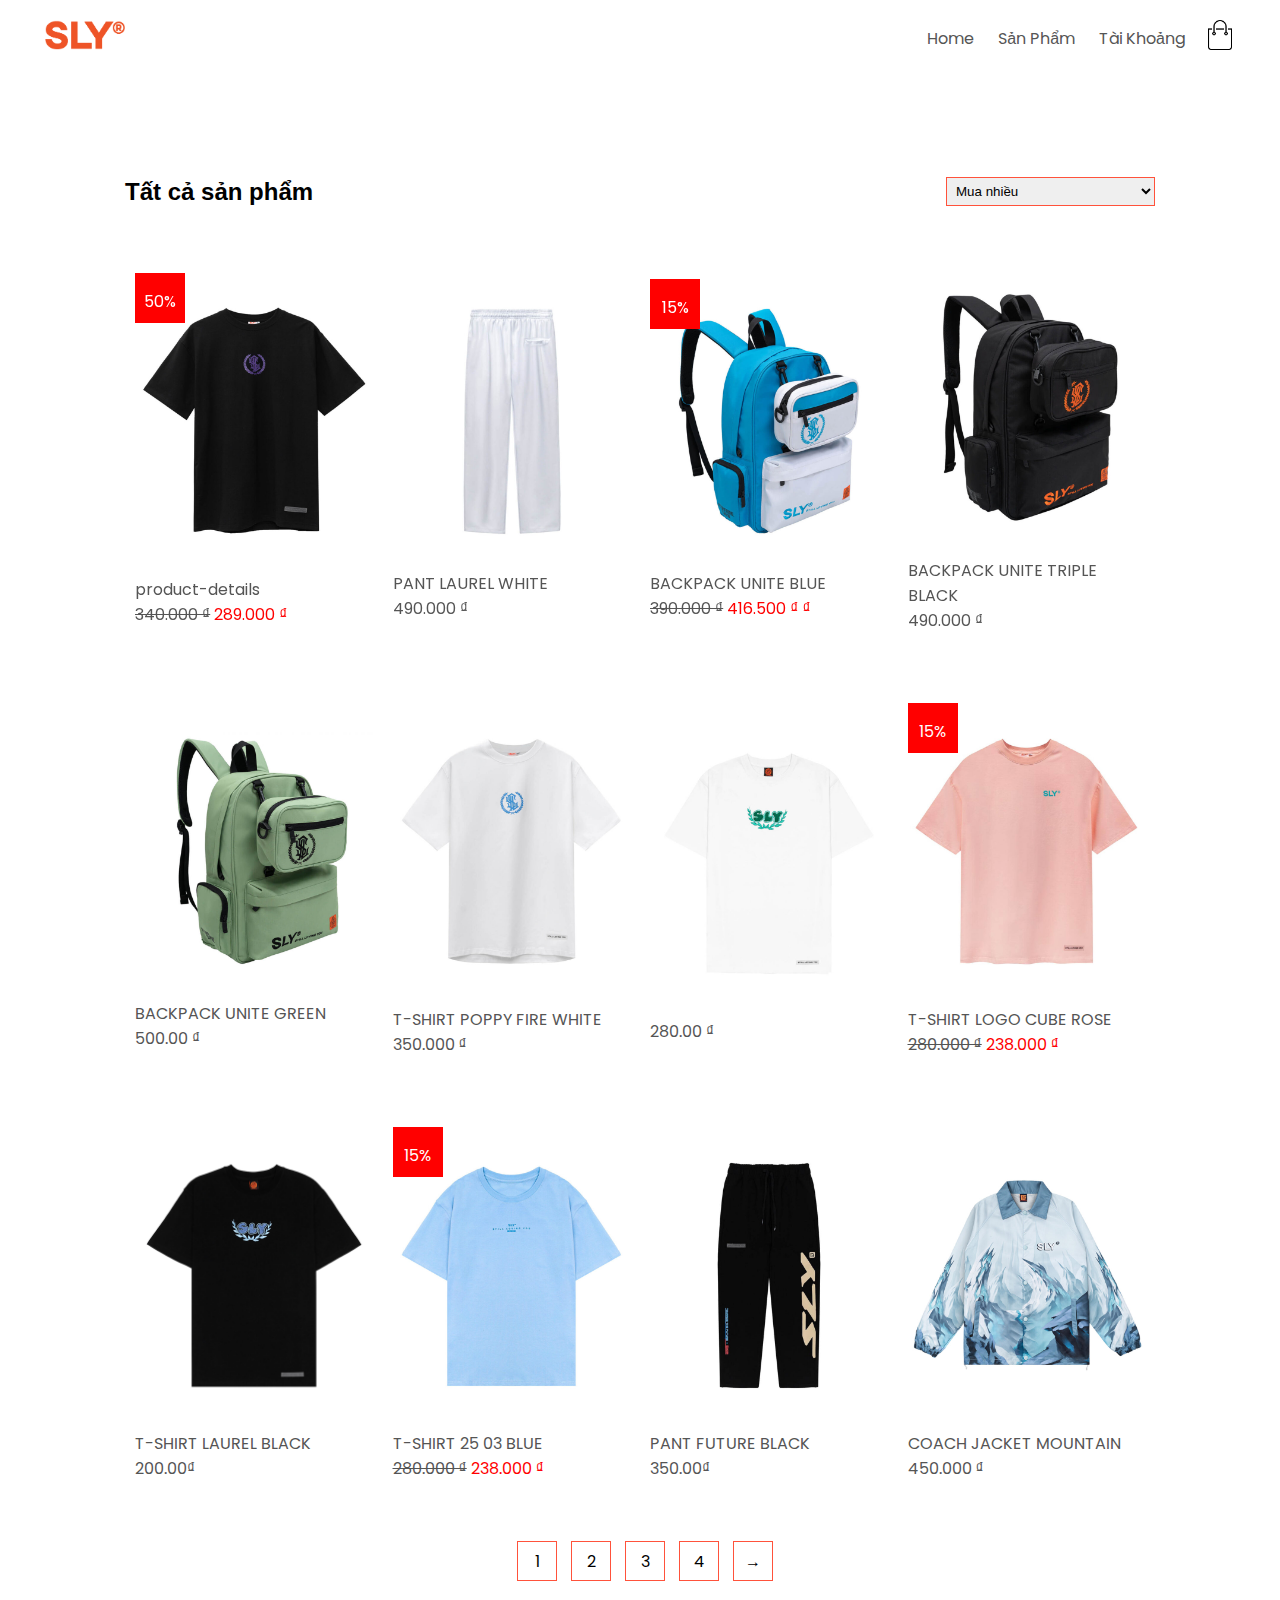
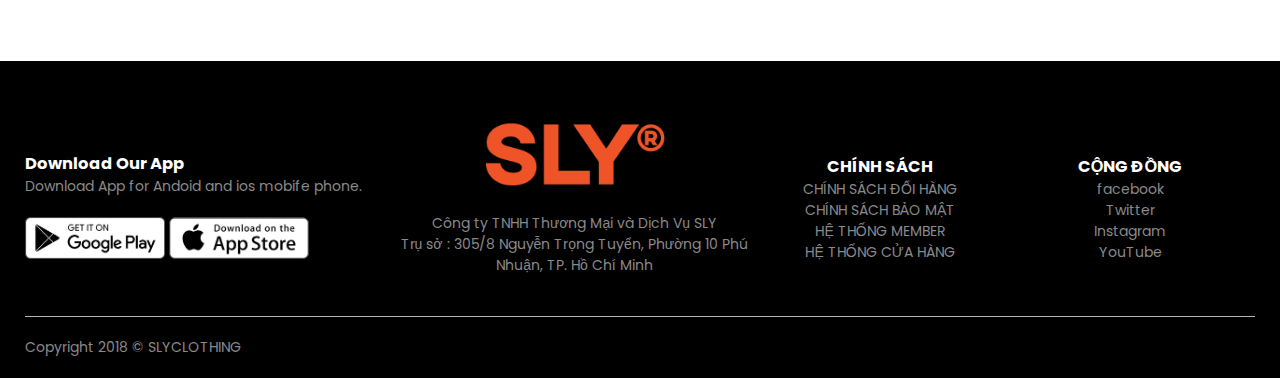
<file: products.html>
<!DOCTYPE html>
<html lang="en">
<head>
    <meta charset="UTF-8">
    <!-- <meta name="viewport" content="width=device-width, initial-scale=">    <meta http-equiv="X-UA-Compatible" content="IE=edge"> -->
    <meta name="viewport" content="width=device-width, initial-scale=1.0">
    <title>RED STORE | Commerce website Design</title>
    <link rel="stylesheet" href="css\style.css">
    <link rel="stylesheet" href="css/aos.css">
    <link rel="stylesheet" href="css/font-awesome.css">
    <link rel="preconnect" href="https://fonts.googleapis.com">
    <!-- <link rel="preconnect" href="https://fonts.gstatic.com" crossorigin> -->
  
    <link href="https://fonts.googleapis.com/css2?family=Poppins:wght@300;400;500;700&display=swap" rel="stylesheet">
</head>
<body>
    <!-- header star -->

  
        <div class="container">
            <div class="navbar">
                <div class="logo">
                  <a href="index.html">  <img src="images/logo/logo_sly-01.png" width="80px" alt=""></a>
                </div>
                <nav>
                  <ul id="MenuItems">
                      <li><a href="index.html">Home</a></li>
                      <li><a href="products.html">Sản Phẩm</a></li>
                     
                      <li><a href="account.html">Tài Khoảng</a></li>
                  </ul>
              </nav>
                <a href="cart.html"><img src="images/cart.png" height="30px" width="30px"></a>
                <img src="images/menu.png" class="menu-icon" onclick="menutoggle()">
            </div>
        </div>   

      <!-- featured product -->
      <div class="small-container">
          <div class="row row-2">
              <h2>Tất cả sản phẩm</h2>
              <select>
                 <option>Mua nhiều</option> 
                 <option>Giá từ cao đến thấp</option> 
                 <option>Giá từ thấp đền cao</option> 
                 <option>Sản phẩm được đánh giá cao</option> 
                 <option>Sản Phẩm giảm giá</option> 
              </select>
          </div>
          
          
          
          
          <div class="row">
            <div class="col-4" data-aos="flip-left">
              <div class="sale">
                    <p>50%</p>
              </div>
              <a href="product-details.html"><img src="images/product/1.jpg" alt=""></a>
                <a href="product-details.html">product-details</a>
              
                <div class="gia-sale">
                    <p class="giagoc">340.000 ₫</p>
                    <p class="giasale">289.000 ₫</p>
                </div>
                
                
            </div>
            <div class="col-4" data-aos="flip-right">
                <img src="images/product/2.jpg" alt="">
                  <h4>PANT LAUREL WHITE</h4>
                
                <p>490.000 ₫</p>
              </div>
              <div class="col-4" data-aos="flip-left">
                <div class="sale">
                    <p>15%</p>
              </div>
                <img src="images/product/3.jpg" alt="">
                  <h4>BACKPACK UNITE BLUE</h4>
                
                
                  <div class="gia-sale">
                    <p class="giagoc">390.000 ₫</p>
                    <p class="giasale">416.500 ₫ ₫</p>
                </div>
              </div>
              <div class="col-4" data-aos="flip-right">
                <img src="images/product/4.jpg" alt="">
                  <h4>BACKPACK UNITE TRIPLE BLACK
               
                  <p> 490.000 ₫</p>
                  
              </div>
              <div class="col-4">
           
                <img src="images/product/backpack-unit-green-6-800x960.jpg" alt="">
                  <h4>BACKPACK UNITE GREEN</h4>
                
                  <p>500.00 ₫</p>
                  
              </div>
              <div class="col-4">
                  <img src="images/product/10.jpg" alt="">
                    <h4>T-SHIRT POPPY FIRE WHITE</h4>
               
                    <p>350.000 ₫</p>
                    
                </div>
                <div class="col-4">
                  <img src="images/product/13.jpg" alt="">
             
                    <p>280.00 ₫</p>
                    
                </div>
                <div class="col-4">
                    <div class="sale">
                        <p>15%</p>
                  </div>
                  <img src="images/product/12.jpg" alt="">
                    <h4>T-SHIRT LOGO CUBE ROSE</h4>
             
                  <div class="gia-sale">
                    <p class="giagoc">280.000 ₫</p>
                    <p class="giasale">238.000 ₫</p>
                </div>
                    
                </div>
                <div class="col-4">
                    <img src="images/product/14.jpg" alt="">
                      <h4>T-SHIRT LAUREL BLACK</h4>
                  
                      <p>200.00₫</p>
                      
                  </div>
                  <div class="col-4">
                    <div class="sale">
                        <p>15%</p>
                  </div>
                      <img src="images/product/15.jpg" alt="">
                        <h4>T-SHIRT 25 03 BLUE</h4>
                     
                      <div class="gia-sale">
                        <p class="giagoc">280.000 ₫</p>
                        <p class="giasale">238.000 ₫</p>
                    </div>
                        
                    </div>
                    <div class="col-4">
                      <img src="images/product/16.jpg" alt="">
                        <h4>PANT FUTURE BLACK</h4>
                   
                        <p>350.00₫</p>
                        
                    </div>
                    <div class="col-4">
                      <img src="images/product/17.jpg" alt="">
                        <h4>COACH JACKET MOUNTAIN</h4>
                  
                        <p>450.000 ₫</p>
                        
                    </div>
                <div class="page-btn">
                    <span>1</span>
                    <span>2</span>
                    <span>3</span>
                    <span>4</span>
                    <span> &#8594;</span>
                </div>
        </div>
      </div>
        <!-- ---------------------footer--------------------- -->
        <div class="footer">
          <div class="container">
              <div class="row">
                  <div class="footer-col-1">
                      <h3> Download Our App</h3>
                      <p> Download App for Andoid and ios mobife phone.</p>
                      <div class="app-logo">
                          <img src="images/logo/play-store.png" >
                          <img src="images/logo/app-store.png" >
                      </div>
                  </div>
                  <div class="footer-col-2">
                     <img src="images/logo/logo_sly-01.png" alt="">
                      <p> Công ty TNHH Thương Mại và Dịch Vụ SLY <br>
                          Trụ sở : 305/8 Nguyễn Trọng Tuyển, Phường 10 Phú Nhuận, TP. Hồ Chí Minh <br>
                      </p>
                  
                  </div>
                  <div class="footer-col-3">
                      <h3> CHÍNH SÁCH</h3>
                    <ul>
                        <li>CHÍNH SÁCH ĐỔI HÀNG</li>
                        <li>CHÍNH SÁCH BẢO MẬT</li>
                        <li> HỆ THỐNG MEMBER</li>
                        <li>HỆ THỐNG CỬA HÀNG</li>

                    </ul>
                  </div>
                  <div class="footer-col-4">
                      <h3>CỘNG ĐỒNG</h3>
                    <ul>
                        <li>facebook</li>
                        <li>Twitter</li>
                        <li>Instagram</li>
                        <li>YouTube</li>
                    </ul>
                  </div>
              </div>

              <hr>
              <div class="p">
                  <p class="copyright">Copyright 2018 © SLYCLOTHING </p>
              </div>
             

          </div>
      </div>
      </div>
        
        <script src="js/script.js"></script> 
        <script src="js/aos.js"></script> 
</body>
</html>
</file>
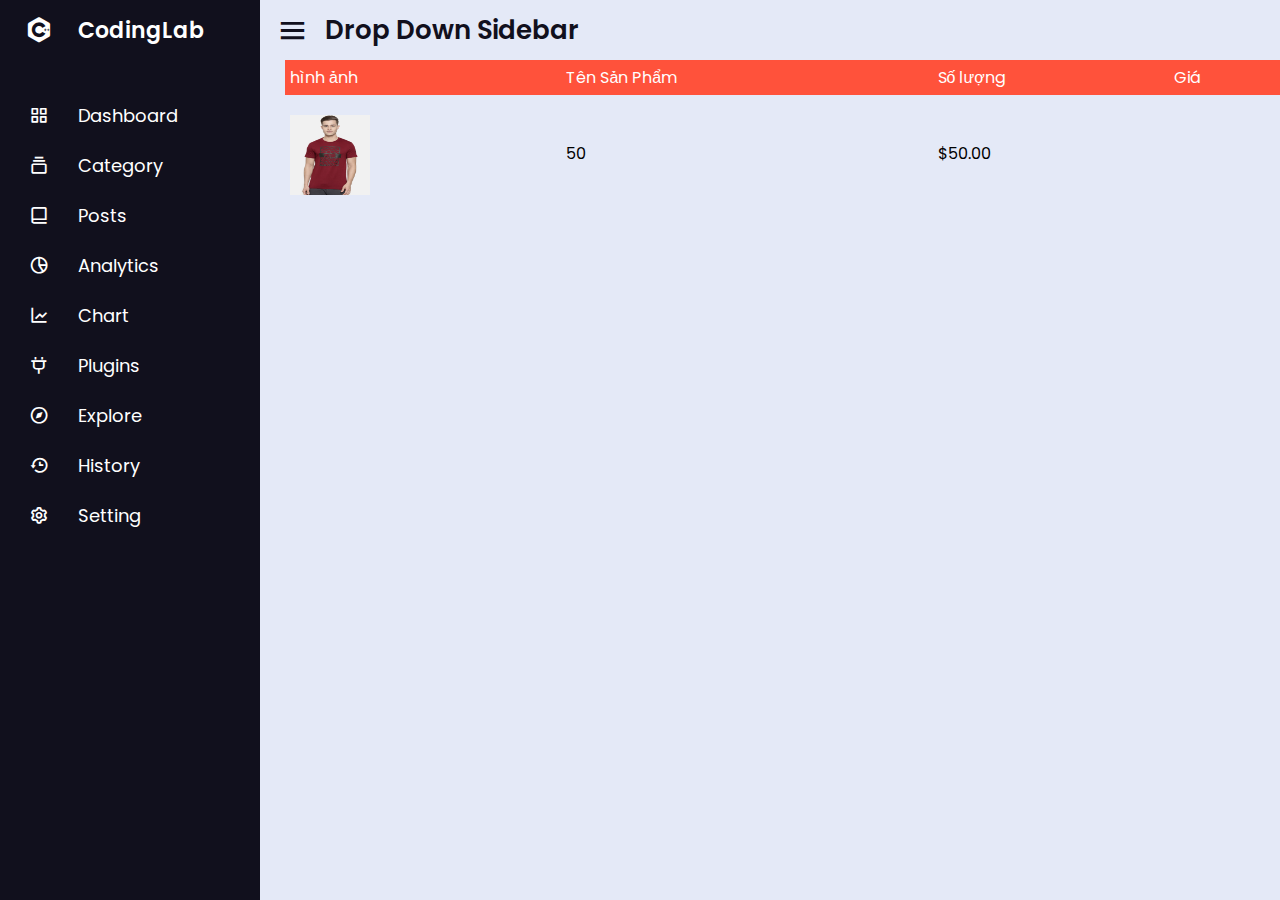
<file: quantri.html>
<!DOCTYPE html>
<!-- Designined by CodingLab | www.youtube.com/codinglabyt -->
<html lang="en" dir="ltr">
  <head>
    <meta charset="UTF-8">
    <title> Drop Down Sidebar Menu | CodingLab </title>
    <link rel="stylesheet" href="css/style-adim.css">
    <!-- Boxiocns CDN Link -->
    <link href='https://unpkg.com/boxicons@2.0.7/css/boxicons.min.css' rel='stylesheet'>
     <meta name="viewport" content="width=device-width, initial-scale=1.0">
   </head>
<body>
  <div class="sidebar">
    <div class="logo-details">
      <i class='bx bxl-c-plus-plus'></i>
      <span class="logo_name">CodingLab</span>
    </div>
    <ul class="nav-links">
      <li>
        <a href="#">
          <i class='bx bx-grid-alt active' data-target="#Dashboard" ></i>
          <span class="link_name">Dashboard</span>
        </a>
        <ul class="sub-menu blank">
          <li><a class="link_name" href="#">Category</a></li>
        </ul>
      </li>
      <li>
        <div class="iocn-link">
          <a href="#">
            <i class='bx bx-collection' data-target="#Category"></i>
            <span class="link_name">Category</span>
          </a>
          <ul class="sub-menu blank">
            <li><a class="link_name" href="#">Category</a></li>
          </ul>
        </div>
      
      </li>
      <li>
        <div class="iocn-link">
          <a href="#">
            <i class='bx bx-book-alt' ></i>
            <span class="link_name">Posts</span>
          </a>
          
        </div>
        <ul class="sub-menu">
          <li><a class="link_name" href="#">Posts</a></li>
        </ul>
      </li>
      <li>
        <a href="#">
          <i class='bx bx-pie-chart-alt-2' ></i>
          <span class="link_name">Analytics</span>
        </a>
        <ul class="sub-menu blank">
          <li><a class="link_name" href="#">Analytics</a></li>
        </ul>
      </li>
      <li>
        <a href="#">
          <i class='bx bx-line-chart' ></i>
          <span class="link_name">Chart</span>
        </a>
        <ul class="sub-menu blank">
          <li><a class="link_name" href="#">Chart</a></li>
        </ul>
      </li>
      <li>
        <div class="iocn-link">
          <a href="#">
            <i class='bx bx-plug' ></i>
            <span class="link_name">Plugins</span>
          </a>
         
        </div>
        <ul class="sub-menu">
          <li><a class="link_name" href="#">Plugins</a></li>
          <li><a href="#">UI Face</a></li>
          <li><a href="#">Pigments</a></li>
          <li><a href="#">Box Icons</a></li>
        </ul>
      </li>
      <li>
        <a href="#">
          <i class='bx bx-compass' ></i>
          <span class="link_name">Explore</span>
        </a>
        <ul class="sub-menu blank">
          <li><a class="link_name" href="#">Explore</a></li>
        </ul>
      </li>
      <li>
        <a href="#">
          <i class='bx bx-history'></i>
          <span class="link_name">History</span>
        </a>
        <ul class="sub-menu blank">
          <li><a class="link_name" href="#">History</a></li>
        </ul>
      </li>
      <li>
        <a href="#">
          <i class='bx bx-cog' ></i>
          <span class="link_name">Setting</span>
        </a>
        <ul class="sub-menu blank">
          <li><a class="link_name" href="#">Setting</a></li>
        </ul>
      </li>
    </ul>





    
  </div>
  
  <section class="home-section" id="Category">
    <div class="home-content">
      <i class='bx bx-menu' ></i>
      <span class="text">Drop Down Sidebar</span>
    </div>
    <div class="small-container s">
      <table>
        <tr>
          <th>hình ảnh</th>
          <th>Tên Sản Phẩm</th>
          <th>Số lượng</th>
          <th>Giá</th>
        </tr>
        <tr>
          <td>
            <img src="images/product/product-1.jpg" alt=""> </td>
         
          <td>50</td>
          <td>$50.00</td>
        </tr>
      </table> 
    </div>
  </section>

  


  <script>

  let arrow = document.querySelectorAll(".arrow");
  for (var i = 0; i < arrow.length; i++) {
    arrow[i].addEventListener("click", (e)=>{
   let arrowParent = e.target.parentElement.parentElement;
   arrowParent.classList.toggle("showMenu");
    });
  }

  let sidebar = document.querySelector(".sidebar");
  let sidebarBtn = document.querySelector(".bx-menu");
  console.log(sidebarBtn);
  sidebarBtn.addEventListener("click", ()=>{
    sidebar.classList.toggle("close");
  });
  </script>

</body>
</html>
</file>
<file: css/style.css>
*{
    margin: 0;
    padding: 0;
    box-sizing: border-box;
}

/* <!-- header star --> */
body{
    font-family: 'Poppins',sans-serif;
}
.navbar{
    display: flex;
    align-items: center;
    padding: 20px;
}
nav{
    flex: 1;
    text-align: right;
}
nav ul{
    display: inline-block;
    list-style-type: none;
}
nav ul li{
    display: inline-block;
    margin-right: 20px;
}
a{
    text-decoration: none;
    color: #555;
}
p{
    color: #555;
}
.container{
    max-width: 1300px;
    margin: auto;
    padding-left: 25px;
    padding-right: 25px;
}
.row{
    display: flex;
    align-items: center;
    flex-wrap: wrap;
    justify-content: space-around;
}
.col-2{
    flex-basis: 50%;
    min-width: 300px;
}
.col-2 img{
    max-width: 100%;
    padding: 30px 0;
}
.col-2 h1{
    font-size: 50px;
    font-weight: bold;
    margin: 25px 0;
    color: red;
}
.col-2 h1 samp{
    font-size: 60px;
    line-height: 40px;
    margin: 25px 0;
    font-family: sans-serif;
    
}
.btn{
    display: inline-block;
    background: #ff523b;
    color: #fff;
    padding: 8px 30px;
    margin: 30px 0;
    border-radius: 30px;
    /* transition: background 0.5; */
}
.btn:hover{
    background: #565656;
}
.header{
    background: radial-gradient(#fff,#ffd6d6);
}
.header .row{
    margin-top: 70px;
}
/* <!------------------------ header end -----------------> */
.categories{
    margin: 70px 0;

}
.col-3{
    flex-basis: 30%;
    min-width: 250px;
    margin-bottom: 30px;
}
.col-3 img{
    width: 100%;
}
.small-container{
    max-width: 1080px;
    margin: auto;
    padding-left: 25px;
    padding-right: 25px;
}
/* ---------------------featured product--------------------- */
.col-4{
    flex-basis: 25%;
    padding: 10px;
    min-height: 200px;
    margin-bottom: 50px;
    transition: transform 0.5s ease;
}
.col-4 img{
    width: 100%;
}
.title{
    text-align: center;
    margin: 0 auto 80px;
    position: relative;
    line-height: 60px;
    color: #555;
    font-family: sans-serif;
}
.title::after{
    content: '';
    background: #ff523b;
    width: 80px;
    height: 5px;
    border-radius: 5px;
    position: absolute;
    bottom: 0;
    left: 50%;
    transform: translateX(-50%);
}
h4{
    color: #555;
    font-weight: normal;
}

.col-4 .gia-sale .giagoc{
    text-decoration: line-through;
    font-size: 16px;
    display: inline-block;

}
.col-4 .gia-sale .giasale{
    font-size: 16px;
    color: red;
    
    text-align: left;
    

}
.col-4 .sale p{
    position: absolute;
    
    text-align: center;
    padding-top: 15px;
    padding-bottom: 15px;
    color: white;
    border: 1px solid red;
    background-color: red;
    height: 50px;
    width: 50px;
}
.rating{
    color: #ff523b ;
}
.col-4:hover{
    transform: translateY(-0.5%);
}

/* -----------------offer----------------- */
.offer{
    background: radial-gradient(#fff,#ffd6d6);
    margin-top: 80px;
    padding: 30px 0;
}
.col-2 .offer-img{
    padding: 50px;
}
small{
    color: #555;
}
 /* *--------------testimonial ----------* */

.testimonial{
    padding-top: 100px;
}
.testimonial .col-3{
    text-align: center;
    padding: 40px 20px;
    box-shadow: 0 0 20px 0px rgba(0, 0, 0, 0.1);
    cursor: pointer;
    transition: transform 0.5s ease;
}
.testimonial .col-3 img{
    width: 50px;
    margin-top: 20px;
    border-radius: 50%;
}
.testimonial .col-3:hover{
    transform: translateY(-10px);
}
.fas.fa-quote-left{
    font-size: 34px;
    color: #ff523b;
}
.col-3 p{
    font-size: 12px;
    margin: 12px 0;
    color: #777;
}
.testimonial .col-3 h3{
    font-weight: 600;
    color: #555;
    font-size: 16px;
}
/* ***********brands *********************/
.brands{
    margin: 20px auto;
}
.col-5{
    width: 160px;
}
.col-5 img{
    width: 100%;
    cursor: pointer;
    filter: grayscale(100%);
}
.col-5 img:hover{
    filter: grayscale(0);
}
/********************** footrt *****************/
.footer{
    background: #000;
    color: #8a8a8a;
    font-size: 14px;
    padding: 60px 0 20px;
}
.footer p {
    color: #8a8a8a;
}
.footer h3{
    color: #fff;
    margin-top: 20px;
}
.footer-col-1, .footer-col-2, .footer-col-3, .footer-col-4{
    min-width: 250px;
    margin-bottom: 20px;

}
.footer-col-1{
    flex-basis: 30%;
}
.footer-col-2{
    flex: 1;
    text-align: center;
}
.footer-col-2 img{
  
    width: 180px;
    margin-bottom: 20px;

}
.footer-col-3, .footer-col-4{
    flex-basis: 12%;
    text-align: center;
}
ul{
    list-style-type: none;
}
.app-logo{
    margin-top: 20px;
}
.app-logo img{
    width: 140px;
}
.footer hr{
    border: none;
    background: #b5b5b5;
    height: 1px;
    margin: 20px 0;
}
.copyright{
    text-align: center;
}
.menu-icon{
    width: 28px;
    margin-left: 20px;
    display: none;
}
.footer .p p{
    text-align: left;
}

/* ---------------------------alll products page --------- */

.row-2{
    justify-content: space-between;
    margin: 100px auto 50px;
}
select{
    border: 1px solid #ff523b;
    padding: 5px;
}
select:focus{
    outline: none;
}
.page-btn{
    margin: 0 auto 80px;
}
.page-btn span{
    display: inline-block;
    border: 1px solid #ff523b;
    margin-left: 10px;
    width: 40px;
    height: 40px;
    text-align: center;
    line-height: 40px;
    cursor: pointer;
}
.page-btn span:hover{
    background: #ff523b;
    color: #fff;
}

/* -- -----------single product details -------------- */

.single-product{
    margin-top: 80px;
}
.single-product .col-2 img{
    padding: 0;
}
.single-product .col-2{
    padding: 20px;
}
.single-product h4{
    margin: 20px 0;
    font-size: 20px;
    font-weight: bold;
}
.single-product select{
    display: block;
    padding: 10px;
    margin-top: 20px;
}
.single-product input{
    width: 50px;
    height: 40px;
    padding-left: 10px;
    font-size: 20px;
    margin-right: 10px;
    border: 1px solid #ff523b;
}
input:focus{
    outline:none ;
}
.single-product .fa{
    color: #ff523b;
    margin-left: 10px;
}
.small-img-row{
    display: flex;
    justify-content: space-between;
    
}
.small-img-col{
    flex-basis: 24%;
    cursor: pointer;
}
.gia-sale .giagoc{
    text-decoration: line-through;
    font-size: 14;
    display: inline-block;

}
.gia-sale .giasale{

     font-size: 20px;
    color: red;
    text-align: center;
    text-align: left;
    display: inline-block;
}

.small-container .row  h2{
    font-family: sans-serif;
}
/* ----------------------------cart item ------------------------*/
.cart-page{
    margin: 80px auto;
}
table{
    width:100%;
    border-collapse: collapse;
}
.cart-info{
    display: flex;
    flex-wrap: wrap;
}
.cart-text{
    margin-top: 5px;
}

th{
    text-align: left;
    padding: 5px;
    color: #fff;
    background: #ff523b;
    font-weight: normal;
}
td{
    padding: 10px 5px;
}
td input{
    width: 40px;
    height: 30px;
    padding: 5px;
}
td a{
    color: #ff523b;
    font-size: 12px;
}
td img{
    width: 80px;
    height: 80px;
    margin-top: 10px;
}
.total-price{
    display: flex;
    justify-content: flex-end;
}
.total-price table{
    border-top: 3px solid #ff523b;
    width: 100%;
    max-width: 400px;
}
td:last-child{
    text-align: right;
}
th:last-child{
    text-align: right;
}


/*----------------------------- account-page --------------*/

.account-page{
    padding: 50px 0;
    background: radial-gradient(#fff,#ffd6d6);
}
.form-container{
    background: #fff;
    height: 400px;
    width: 300px;
    position: relative;
    text-align: center;
    padding: 20px 0;
    margin: auto;
    box-shadow: 0 0 20px 0px rgba(0, 0, 0, 0.1);
    overflow: hidden;
}
.form-container span{
    font-weight: bold;
    padding: -2px 10px;
    color: #555;
    cursor: pointer;
    width: 100px;
    display: inline-block;
}
.form-btn{
    display: inline-block;

}
.form-container form{
    max-width: 300px;
    padding: 0 20px;
    position: absolute;
    top: 77px;
    transition: transform 1s;
}

form input{
    width: 100%;
    height: 30px;
    margin: 10px 0;
    padding: 0 10px;
    border: 1px solid #ccc;
}
form .btn{
    width: 100%;
    border: none;
    cursor: pointer;
    margin: 10px 0;
}
form .btn:focus{
    outline: none;
}
#LoginForm{
    left: -300px;
}
#RegForm{
    left: 0;
}
form a{
    font-size: 12px;
}
#Indicator{
    width: 100px;
    border: none;
    background-color: #ff523b;
    height: 3px;
    margin-top: 0px;
    transform: translateX(100px);
    transition: transform 1s;
}
.thanhtoan a{
   background-color: black;
   color: white;
   
}
button{
    background-color: black;
    width: 400px;
    height: 50px;
    float: right;
}



/********************* media query for menu *********************/
@media only screen and (max-width: 800px){
    nav ul{
        position: absolute;
        top: 70px;
        left: 0;
        background: #333;
        width: 100%;
        overflow: hidden;
        transition: max-height 0.5s ease ;
    }
    nav ul li {
        display: block;
        margin-right: 50px;
        margin-top: 10px;
        margin-bottom: 10px;
    }
    nav ul li a{
        color: #fff;
    }
    .menu-icon{
        display: block;
        cursor: pointer;
    }
}
/* ---------------------media query for less thab 600 screen size ------------------*/
@media only screen and (max-width: 600px){
    .row{
        text-align: center;
    }
    .col-2, .col-3, .col-4{
        flex-basis: 100%;
    }
    .gia-sale{
    text-align: center;
    }
    
    /* <!-- -----------single product details --------------> */

    .single-product .row{
        text-align: left;
    }
    .single-product col-2{
        padding: 20px 0;
    }
    .single-product h1{
        font-size: 26px;
        line-height: 32px;
    }
    .cart-info p{
    display: none;
    }
}
</file>
<file: css/style-adim.css>
/* Google Fonts Import Link */
@import url('https://fonts.googleapis.com/css2?family=Poppins:wght@300;400;500;600;700&display=swap');
*{
  margin: 0;
  padding: 0;
  box-sizing: border-box;
  font-family: 'Poppins', sans-serif;
}
.sidebar{
  position: fixed;
  top: 0;
  left: 0;
  height: 100%;
  width: 260px;
  background: #11101d;
  z-index: 100;
  transition: all 0.5s ease;
}
.sidebar.close{
  width: 78px;
}
.sidebar .logo-details{
  height: 60px;
  width: 100%;
  display: flex;
  align-items: center;
}
.sidebar .logo-details i{
  font-size: 30px;
  color: #fff;
  height: 50px;
  min-width: 78px;
  text-align: center;
  line-height: 50px;
}
.sidebar .logo-details .logo_name{
  font-size: 22px;
  color: #fff;
  font-weight: 600;
  transition: 0.3s ease;
  transition-delay: 0.1s;
}
.sidebar.close .logo-details .logo_name{
  transition-delay: 0s;
  opacity: 0;
  pointer-events: none;
}
.sidebar .nav-links{
  height: 100%;
  padding: 30px 0 150px 0;
  overflow: auto;
}
.sidebar.close .nav-links{
  overflow: visible;
}
.sidebar .nav-links::-webkit-scrollbar{
  display: none;
}
.sidebar .nav-links li{
  position: relative;
  list-style: none;
  transition: all 0.4s ease;
}
.sidebar .nav-links li:hover{
  background: #1d1b31;
}
.sidebar .nav-links li .iocn-link{
  display: flex;
  align-items: center;
  justify-content: space-between;
}
.sidebar.close .nav-links li .iocn-link{
  display: block
}
.sidebar .nav-links li i{
  height: 50px;
  min-width: 78px;
  text-align: center;
  line-height: 50px;
  color: #fff;
  font-size: 20px;
  cursor: pointer;
  transition: all 0.3s ease;
}
.sidebar .nav-links li.showMenu i.arrow{
  transform: rotate(-180deg);
}
.sidebar.close .nav-links i.arrow{
  display: none;
}
.sidebar .nav-links li a{
  display: flex;
  align-items: center;
  text-decoration: none;
}
.sidebar .nav-links li a .link_name{
  font-size: 18px;
  font-weight: 400;
  color: #fff;
  transition: all 0.4s ease;
}
.sidebar.close .nav-links li a .link_name{
  opacity: 0;
  pointer-events: none;
}
.sidebar .nav-links li .sub-menu{
  padding: 6px 6px 14px 80px;
  margin-top: -10px;
  background: #1d1b31;
  display: none;
}
.sidebar .nav-links li.showMenu .sub-menu{
  display: block;
}
.sidebar .nav-links li .sub-menu a{
  color: #fff;
  font-size: 15px;
  padding: 5px 0;
  white-space: nowrap;
  opacity: 0.6;
  transition: all 0.3s ease;
}
.sidebar .nav-links li .sub-menu a:hover{
  opacity: 1;
}
.sidebar.close .nav-links li .sub-menu{
  position: absolute;
  left: 100%;
  top: -10px;
  margin-top: 0;
  padding: 10px 20px;
  border-radius: 0 6px 6px 0;
  opacity: 0;
  display: block;
  pointer-events: none;
  transition: 0s;
}
.sidebar.close .nav-links li:hover .sub-menu{
  top: 0;
  opacity: 1;
  pointer-events: auto;
  transition: all 0.4s ease;
}
.sidebar .nav-links li .sub-menu .link_name{
  display: none;
}
.sidebar.close .nav-links li .sub-menu .link_name{
  font-size: 18px;
  opacity: 1;
  display: block;
}
.sidebar .nav-links li .sub-menu.blank{
  opacity: 1;
  pointer-events: auto;
  padding: 3px 20px 6px 16px;
  opacity: 0;
  pointer-events: none;
}
.sidebar .nav-links li:hover .sub-menu.blank{
  top: 50%;
  transform: translateY(-50%);
}
.sidebar .profile-details{
  position: fixed;
  bottom: 0;
  width: 260px;
  display: flex;
  align-items: center;
  justify-content: space-between;
  background: #1d1b31;
  padding: 6px 0;
  transition: all 0.5s ease;
}
.sidebar.close .profile-details{
  background: none;
}
.sidebar.close .profile-details{
  width: 78px;
}
.sidebar .profile-details .profile-content{
  display: flex;
  align-items: center;
}
.sidebar .profile-details img{
  height: 52px;
  width: 52px;
  object-fit: cover;
  border-radius: 16px;
  margin: 0 14px 0 12px;
  background: #1d1b31;
  transition: all 0.5s ease;
}
.sidebar.close .profile-details img{
  padding: 10px;
}
.sidebar .profile-details .profile_name,
.sidebar .profile-details .job{
  color: #fff;
  font-size: 18px;
  font-weight: 500;
  white-space: nowrap;
}
.sidebar.close .profile-details i,
.sidebar.close .profile-details .profile_name,
.sidebar.close .profile-details .job{
  display: none;
}
.sidebar .profile-details .job{
  font-size: 12px;
}
.home-section{
  position: relative;
  background: #E4E9F7;
  height: 100vh;
  left: 260px;
  width: calc(100% - 260px);
  transition: all 0.5s ease;
}
.sidebar.close ~ .home-section{
  left: 78px;
  width: calc(100% - 78px);
}
.home-section .home-content{
  height: 60px;
  display: flex;
  align-items: center;
}
.home-section .home-content .bx-menu,
.home-section .home-content .text{
  color: #11101d;
  font-size: 35px;
}
.home-section .home-content .bx-menu{
  margin: 0 15px;
  cursor: pointer;
}
.home-section .home-content .text{
  font-size: 26px;
  font-weight: 600;
}



.small-container{
  max-width: 100%px;
  margin-left: 25px;

}
table{
  width:100%;
  border-collapse: collapse;
  
}
th{
  text-align: left;
  padding: 5px;
  color: #fff;
  background: #ff523b;
  font-weight: normal;
  
}
td{
  padding: 10px 5px;
}
td img{
  width: 80px;
  height: 80px;
  margin-top: 10px;
}













































































































































































































































































/*  */
</file>
